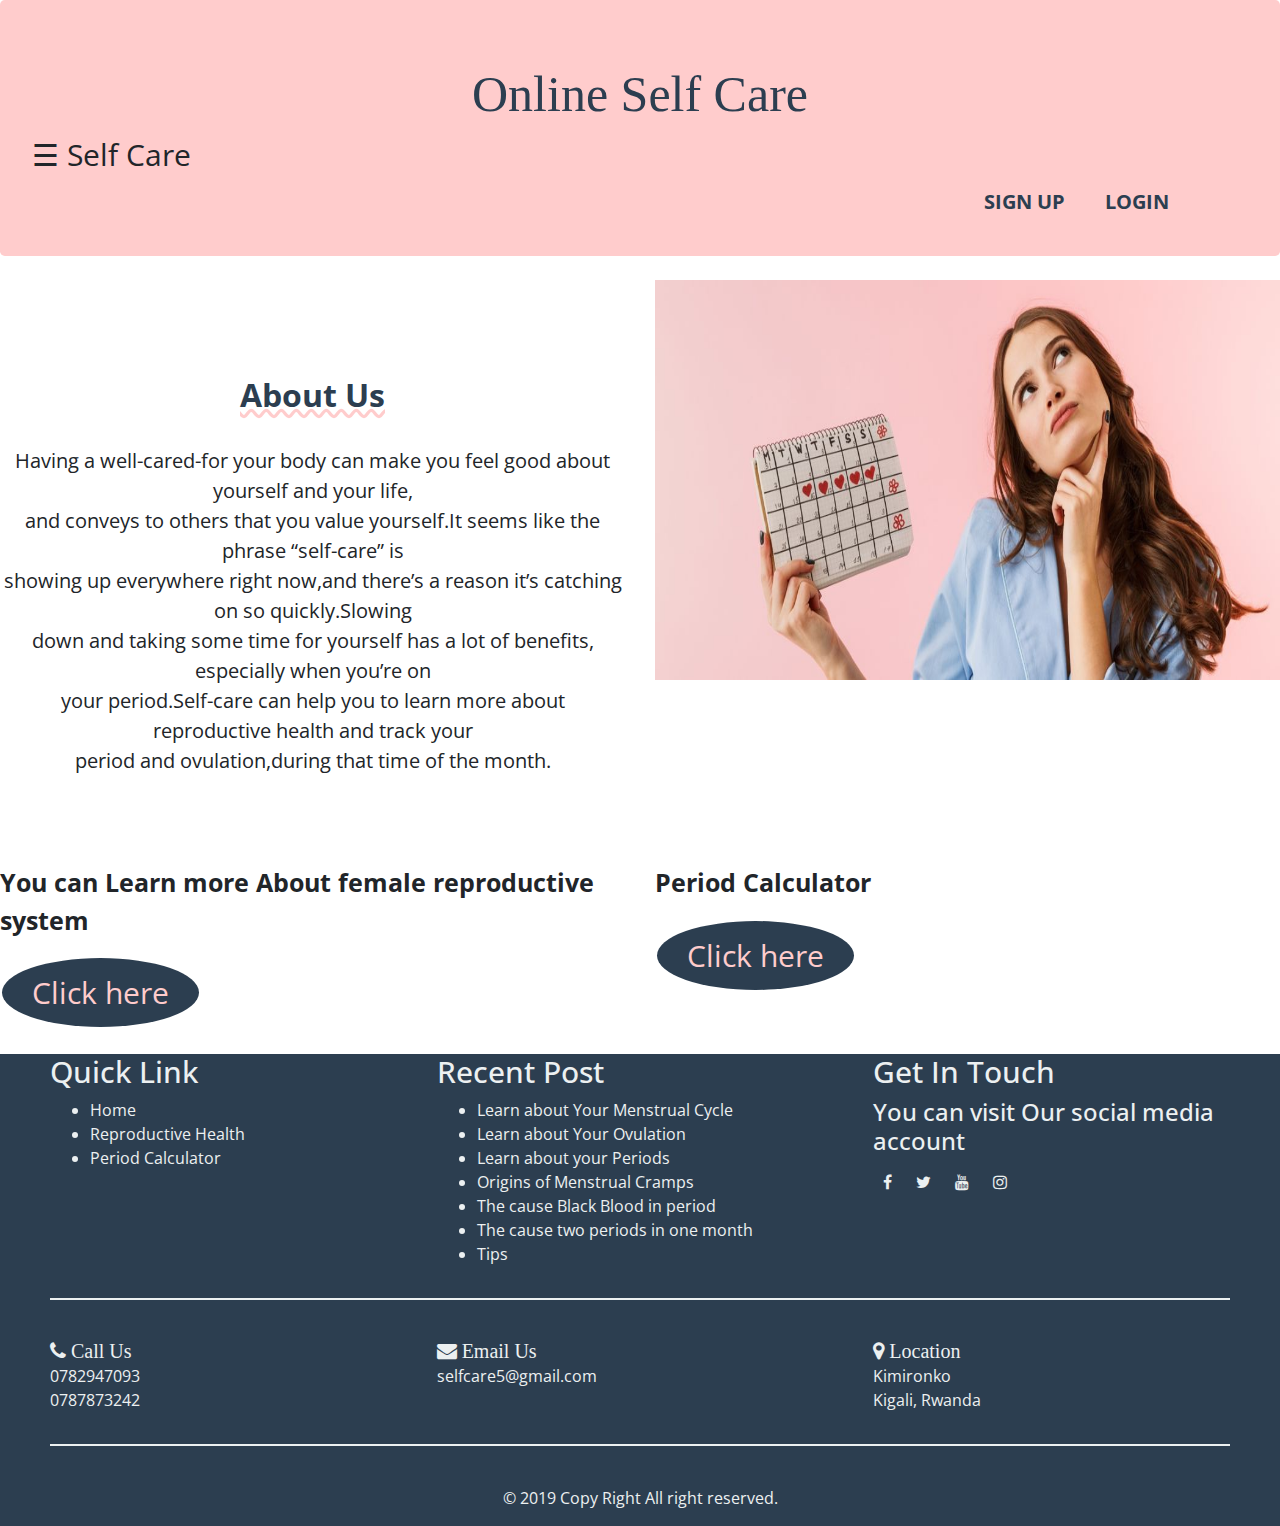
<file: index.html>
<!DOCTYPE html>
<html lang="en">

<head>
    <meta charset="UTF-8">
    <meta name="viewport" content="width=device-width, initial-scale=1.0">
    <meta http-equiv="X-UA-Compatible" content="ie=edge">
    <link rel="stylesheet" href="css/bootstrap.css">
    <link rel="stylesheet" href="css/styles.css">
    <link href="https://fonts.googleapis.com/css?family=Open+Sans+Condensed:300&display=swap" rel="stylesheet">
    <title>Online selfcare</title>
</head>

<body>
    <div class="container-fluide">
        <div class="row">

        <div class="col-sm-12">
                <div class="jumbotron">
                    <h2 id="hd">Online Self Care</h2>
                    <div id="mySidenav" class="sidenav">
                        <a href="javascript:void(0)" class="closebtn" onclick="closeNav()">&times;</a>
                        <a href="index.html">Home</a>
                        <!-- <a href="#">About Us</a> -->
                        <a href="reprotips.html">Reproductive Health</a>
                        <a href="index1.html">Period Calculator</a>
                    </div>
                    <span style="font-size:30px;cursor:pointer" onclick="openNav()" id="sp"
                        style="color: #2C3E50">&#9776; Self Care</span>
                    <div id="nav">
                        <nav>
                            <ul> <b>
                                    <li> <a href="index1.html">Sign Up</a> </li>
                                    <li> <a href="index1.html">Login</a> </li>
                                </b>
                            </ul>
                        </nav>
                    </div>
                </div>
            </div> 
        </div><br>
        <div class="row">
            <div class="col-sm-6"> <br> <br> <br> <br>
                <h2 id="h2"> <strong> About Us </strong></h2> <br>
                <p id="para">
                    Having a well-cared-for your body can make you feel good about yourself and your life,<br>
                    and conveys to others that you value yourself.It seems like the phrase “self-care” is <br>
                    showing up everywhere right now,and there’s a reason it’s catching on so quickly.Slowing <br>
                    down and taking some time for yourself has a lot of benefits, especially when you’re on <br>
                    your period.Self-care can help you to learn more about reproductive health and track your <br>
                    period and ovulation,during that time of the month.</p>
                </p> <br>
            </div>
            <div class="col-sm-6" id="feedback">
                <!-- <h2>Give us Feedback</h2>
                <form>
                    <div class="form-group">
                        <label for="comment">Comment:</label> <br>
                        <textarea id="comment" rows="4" cols="40"></textarea> <br>
                        <button type="button" class="btn" style="background-color: pink">Send</button>
                    </div>
                </form> -->
                <img src="Images/bckrgnd.jpg" alt="image" width="750" height="400">
            </div>
        </div> <br> <br>
        <div class="row">
            <div class="col-sm-6">
                <p style="font-size: 25px;"> <strong>You can Learn more About female reproductive system </strong></p>
                <button type="button" class="button" onclick=" window.location.href='reprotips.html';"> Click
                    here</button>
            </div>
            <div class="col-sm-6">
                <p style="font-size: 25px;"> <strong> Period Calculator</strong></p>
                <button type="button" class="button" onclick="window.location.href='index1.html';"> Click here</button>
            </div>

        </div>
        <br>
        <div id="footer">
            <div class="row">
                <div class="col-sm-4">
                    <div style="margin-left: 50px;">
                        <h3 style="font-size: 30px;">Quick Link</h3>
                        <ul>
                            <li>Home</li>
                            <!-- <li>About Us</li> -->
                            <li>Reproductive Health</li>
                           <li>Period Calculator</li>
                        </ul>
                    </div>
                </div>
                <div class="col-sm-4">
                    <h3 style="font-size: 30px;">Recent Post</h3>
                    <ul>
                        <li onclick=" window.location.href='#repro';">Learn about Your Menstrual Cycle</li>
                        <li>Learn about Your Ovulation</li>
                        <li>Learn about your Periods</li>
                        <li>Origins of Menstrual Cramps</li>
                        <li>The cause Black Blood in period</li>
                        <li>The cause two periods in one month</li>
                        <li>Tips</li>
                    </ul>
                </div>
                <div class="col-sm-4">
                    <h3 style="font-size: 30px;">Get In Touch</h3>
                    <link rel="stylesheet"
                        href="https://cdnjs.cloudflare.com/ajax/libs/font-awesome/4.7.0/css/font-awesome.min.css">
                    <h4>You can visit Our social media account</h4>
                    <a href="https://www.facebook.com/" class="fa fa-facebook" target="_blank"></a>
                    <a href="https://twitter.com/twitter?lang=en" class="fa fa-twitter" target="_blank"></a>
                    <a href="https://www.youtube.com/" class="fa fa-youtube" target="_blank"></a>
                    <a href="https://www.instagram.com/?hl=en" target="_blank" class="fa fa-instagram"></a>
                </div> <br>
            </div>
            <div class="row">
                <div class="col-sm-12">
                    <hr class="hr">
                </div>
            </div> <br>
            <div class="row">
                <div class="col-sm-4">
                    <i class="fa fa-phone" style="font-size: 20px;"> Call Us</i><br>
                    <p style="margin-left: 50px;">0782947093 <br> 0787873242</p>
                </div>
                <div class="col-sm-4">
                    <i class="fa fa-envelope" style="font-size: 20px;"> Email Us</i><br>
                    <p>selfcare5@gmail.com</p>
                </div>
                <div class="col-sm-4">
                    <i class="fa fa-map-marker" style="font-size: 20px;"> Location</i><br>
                    <p>Kimironko <br> Kigali, Rwanda</p>
                </div>
            </div>
            <div class="row">
                <div class="col-sm-12">
                    <hr class="hr">
                </div>
            </div> <br>
            <div class="row">
                <div class="col-sm-12">
                    <p id="copy" style="text-align: center;">&copy; 2019 Copy Right All right reserved.<p></p>
                </div>
            </div>

        </div>

    </div>
    <script src="js/jquery-3.4.1.js"></script>
    <script src="js/scripts.js"></script>
</body>

</html>
</file>
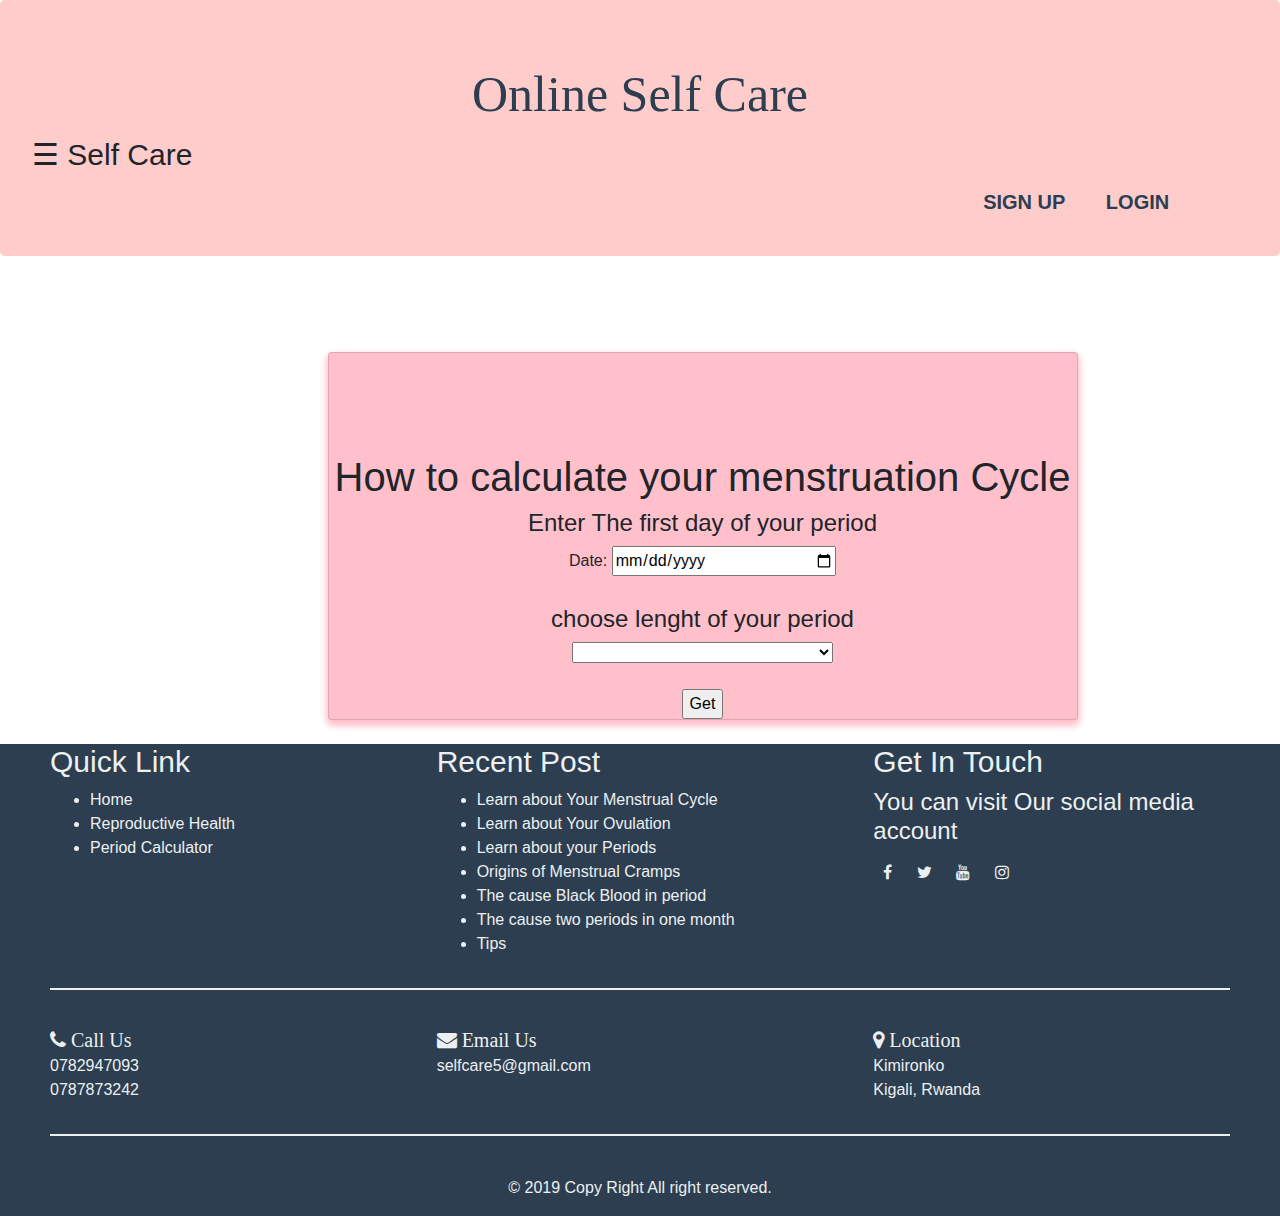
<file: period.html>
<!DOCTYPE html>
<html lang="en">
<head>
    <meta charset="UTF-8">
    <meta name="viewport" content="width=device-width, initial-scale=1.0">
    <meta http-equiv="X-UA-Compatible" content="ie=edge">
    <link rel="stylesheet" href="css/bootstrap.css">
    <link rel="stylesheet" href="css/styles.css">
    <title>period calculator</title>
</head>
<style>
     body{
            background-color: white;
           /* box-shadow:0 4px 6px 0 #B9770E , 0 4px 10px 0 #B9770E ;  */
           }
           #dat{
               margin-top: 100px;
           }
           form{
               text-align: center;
               border: 1%;
           }
           .card{
               background-color:pink;
              width: 60%;
              height:80%;
              text-align: right;
              margin-left: 25%;
               box-shadow:0 4px 6px 0 pink  , 0 4px 10px 0 pink ; 
           }
           button{
               color:black;
               background-color: #FF33FF ;
           }
           button:hover{
           background: white;
           }
           #birthdate{
               width: 30%;
               height: 5%;
           }
           #period{
             width: 35%;
             height: 5%;
           }
</style>
<body>
    <div class="container-fluide">
        <div class="row">

                <div class="col-sm-12">
                        <div class="jumbotron">
                            <h2 id="hd">Online Self Care</h2>
                            <div id="mySidenav" class="sidenav">
                                <a href="javascript:void(0)" class="closebtn" onclick="closeNav()">&times;</a>
                                <a href="index.html">Home</a>
                                <!-- <a href="#">About Us</a> -->
                                <a href="reprotips.html">Reproductive Health</a>
                                <a href="index1.html">Period Calculator</a>
                            </div>
                            <span style="font-size:30px;cursor:pointer" onclick="openNav()" id="sp"
                                style="color: #2C3E50">&#9776; Self Care</span>
                            <div id="nav">
                                <nav>
                                    <ul> <b>
                                            <li> <a href="index1.html">Sign Up</a> </li>
                                            <li> <a href="index1.html">Login</a> </li>
                                        </b>
                                    </ul>
                                </nav>
                            </div>
                        </div>
                    </div> 
                </div><br>
    <div class="col-md-12">
        <br><br><br>
        <div class="card">
            <div id="dat">
                <form>
                    <h1> How to calculate your menstruation Cycle</h1>
                    <h4> Enter The first day of your period</h4>
                    <label>Date:</label>
                    <input type="date" id="birthdate" />
                    <br><br>
                    <h4>choose lenght of your period</h4>
                    <select id="period">
                        <option aria-placeholder="period lenght"></option>
                        <!-- <option>20 days</option>
                        <option>21 days</option>
                        <option>22 days</option>
                        <option>23 days</option>
                        <option>24 days</option>
                        <option>25 days</option>
                        <option>26 days</option>
                        <ption>27 days</option> -->
                            <option>28 days</option>
                            <!-- <option>29 days</option>
                            <option>30 days</option>
                            <option>31 days</option>
                            <option>32 days</option>
                            <option>32days</option>
                            <option>33 days</option>
                            <option>34 days</option>
                            <option>35 days</option> -->
                    </select>
                    <br><br>
                    <input type="button" name="" value="Get" id="submit" onclick="getPeriod()">
                </form>
            </div>
        </div>
    </div> <br>
    <div id="footer">
            <div class="row">
                <div class="col-sm-4">
                    <div style="margin-left: 50px;">
                        <h3 style="font-size: 30px;">Quick Link</h3>
                        <ul>
                            <li>Home</li>
                            <!-- <li>About Us</li> -->
                            <li>Reproductive Health</li>
                           <li>Period Calculator</li>
                        </ul>
                    </div>
                </div>
                <div class="col-sm-4">
                    <h3 style="font-size: 30px;">Recent Post</h3>
                    <ul>
                        <li onclick=" window.location.href='#repro';">Learn about Your Menstrual Cycle</li>
                        <li>Learn about Your Ovulation</li>
                        <li>Learn about your Periods</li>
                        <li>Origins of Menstrual Cramps</li>
                        <li>The cause Black Blood in period</li>
                        <li>The cause two periods in one month</li>
                        <li>Tips</li>
                    </ul>
                </div>
                <div class="col-sm-4">
                    <h3 style="font-size: 30px;">Get In Touch</h3>
                    <link rel="stylesheet"
                        href="https://cdnjs.cloudflare.com/ajax/libs/font-awesome/4.7.0/css/font-awesome.min.css">
                    <h4>You can visit Our social media account</h4>
                    <a href="https://www.facebook.com/" class="fa fa-facebook" target="_blank"></a>
                    <a href="https://twitter.com/twitter?lang=en" class="fa fa-twitter" target="_blank"></a>
                    <a href="https://www.youtube.com/" class="fa fa-youtube" target="_blank"></a>
                    <a href="https://www.instagram.com/?hl=en" target="_blank" class="fa fa-instagram"></a>
                </div> <br>
            </div>
            <div class="row">
                <div class="col-sm-12">
                    <hr class="hr">
                </div>
            </div> <br>
            <div class="row">
                <div class="col-sm-4">
                    <i class="fa fa-phone" style="font-size: 20px;"> Call Us</i><br>
                    <p style="margin-left: 50px;">0782947093 <br> 0787873242</p>
                </div>
                <div class="col-sm-4">
                    <i class="fa fa-envelope" style="font-size: 20px;"> Email Us</i><br>
                    <p>selfcare5@gmail.com</p>
                </div>
                <div class="col-sm-4">
                    <i class="fa fa-map-marker" style="font-size: 20px;"> Location</i><br>
                    <p>Kimironko <br> Kigali, Rwanda</p>
                </div>
            </div>
            <div class="row">
                <div class="col-sm-12">
                    <hr class="hr">
                </div>
            </div> <br>
            <div class="row">
                <div class="col-sm-12">
                    <p id="copy" style="text-align: center;">&copy; 2019 Copy Right All right reserved.<p></p>
                </div>
            </div>

        </div>
</div>
    <script src="js/jquery-3.4.1.js"></script>
    <script>
        function getPeriod(){
             var date= document.getElementById("birthdate").value;
             var array =date.split("-");
             console.log("month:",date);
             var dd = parseInt(array[2]);
             var mm = parseInt(array[1]);
             var yy = parseInt(array[0]);
             console.log("year : "+ yy + "month :" + mm + "day: "+ dd);
             var day0=31;
var day1 =30;
var day2 =28;
var day3 =29;
var ovulation,period,result;
   if(day0 ==31){
 period = (dd +28) -day0;
alert( "your next date of period is : " + period );
ovulation = period/ 2;
result = Math.round(ovulation);
alert( " your next  date of ovulation is : " +result);
}
else if(day1 ==30){
period = (dd +28) -day1;
alert("your next date of  period is : " + period );
ovulation = period/ 2;
result = Math.round(ovulation);
alert( " your next  date of ovulation is : " + result);
}
else if( day2 ==29){
period = (dd +28) -day2;
alert("your next date of period is : " + period );
 ovulation = period/ 2;
result = Math.round(ovulation);
alert(" your next  date of ovulation is : "+ result);
}
else{
 period = (dd +28) -day3;
alert("your next  date of period is : " + period );
ovulation = period/ 2;
result = Math.round(ovulation);
alert(" your next  date of ovulation is : " + result);
}
 }
    </script>
    <script src="js/scripts.js"></script>
</body>
</html>
</file>
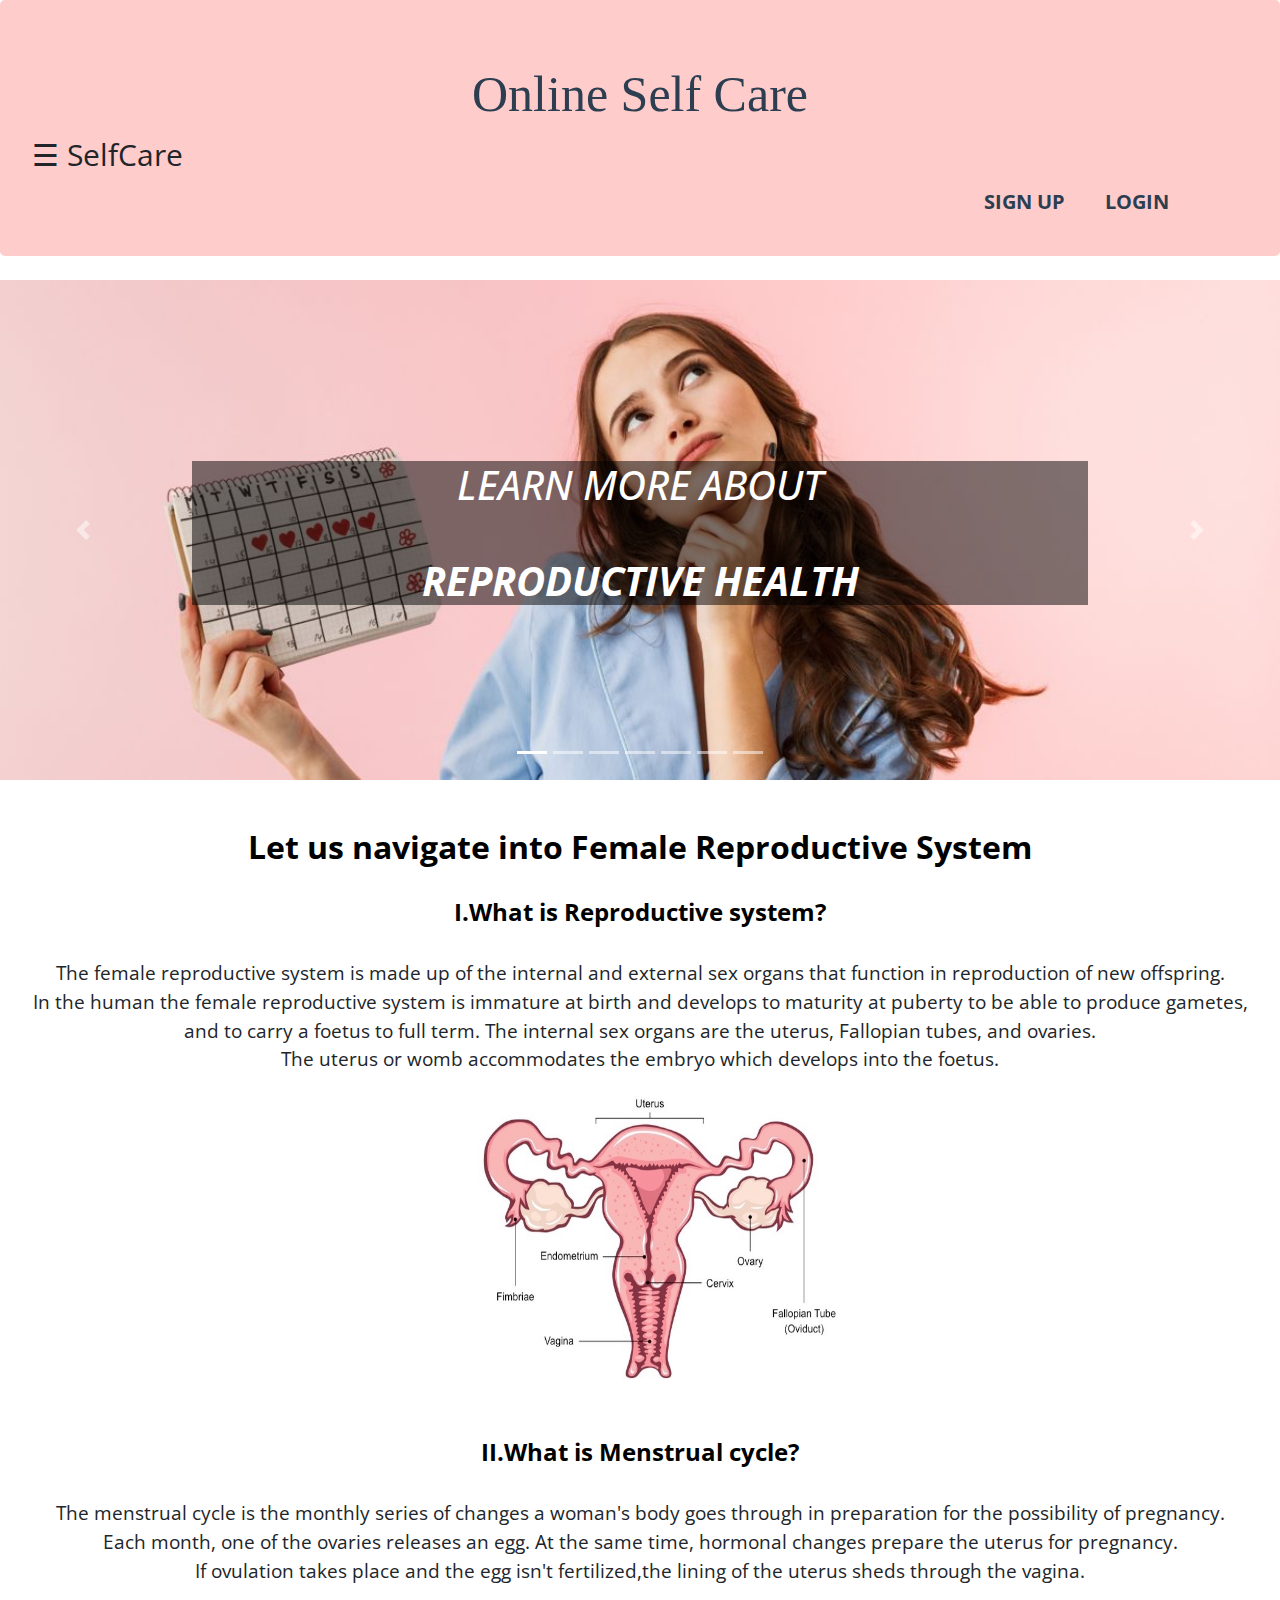
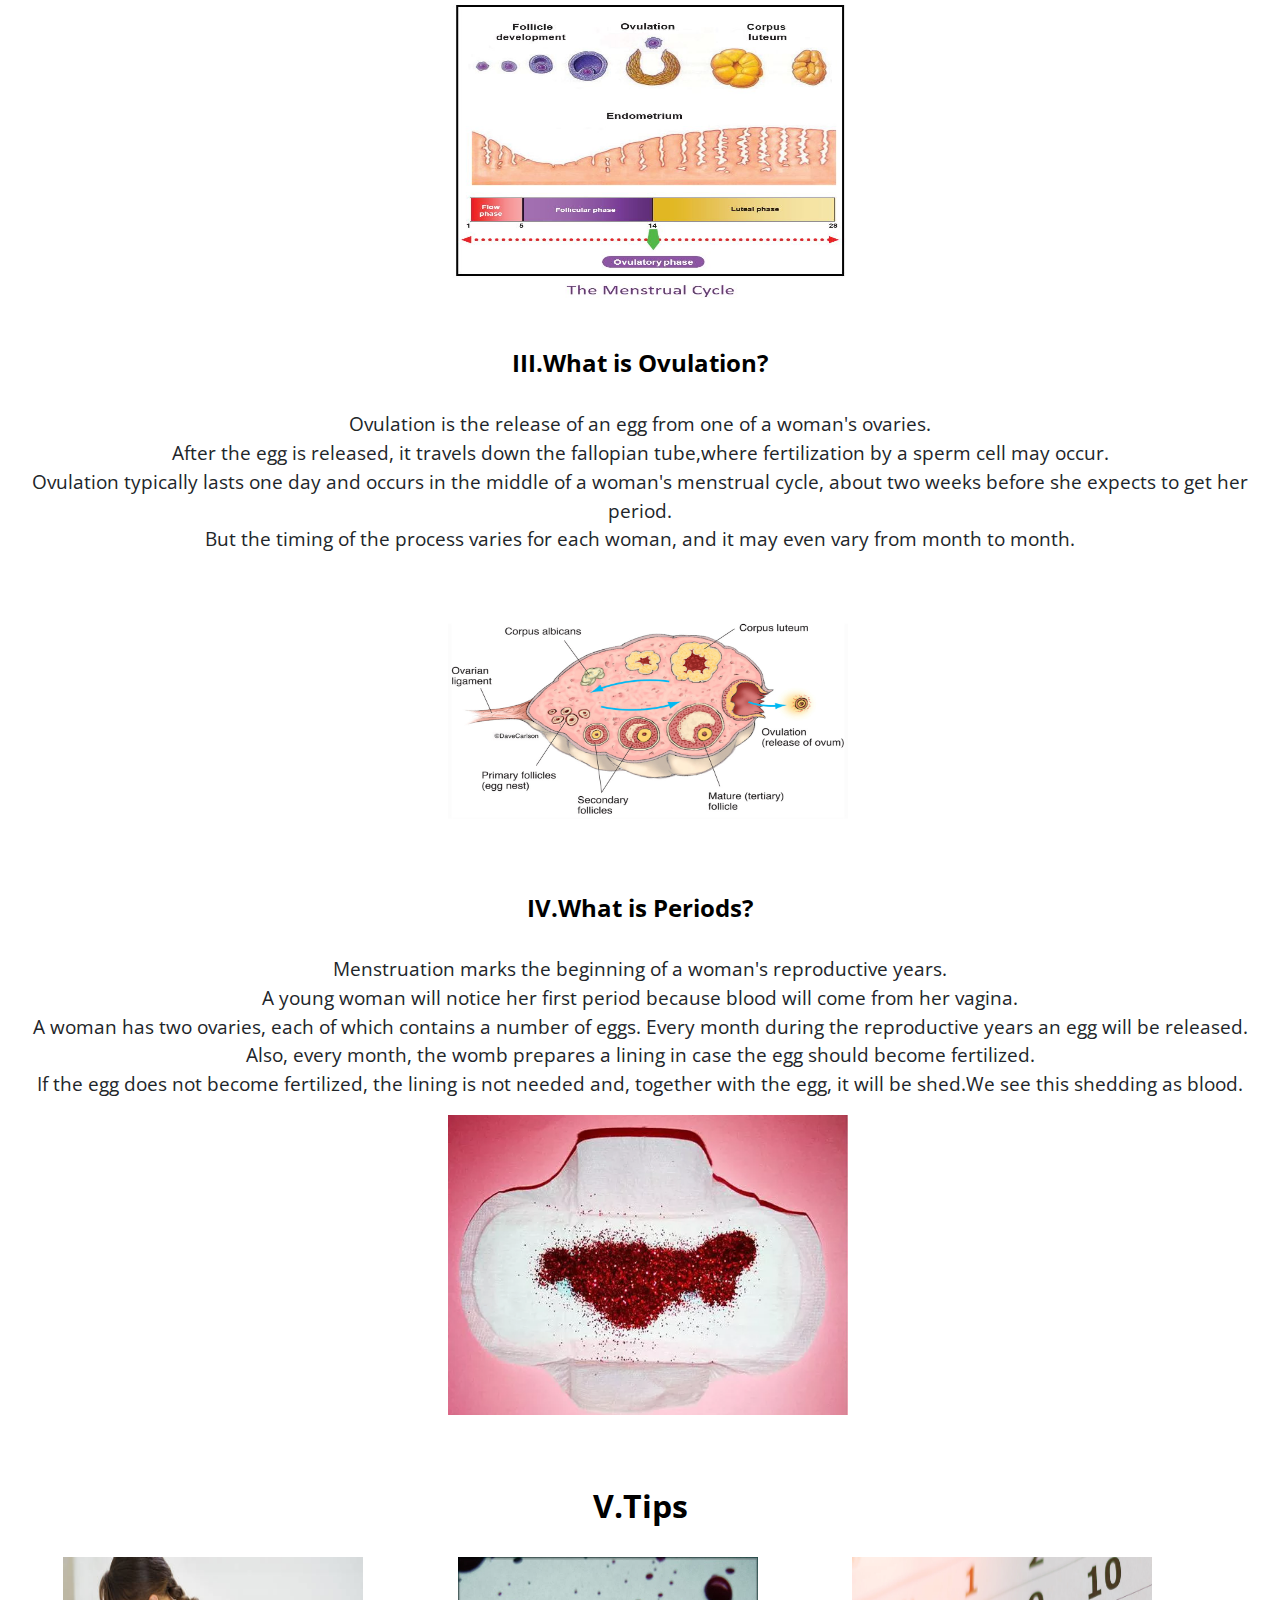
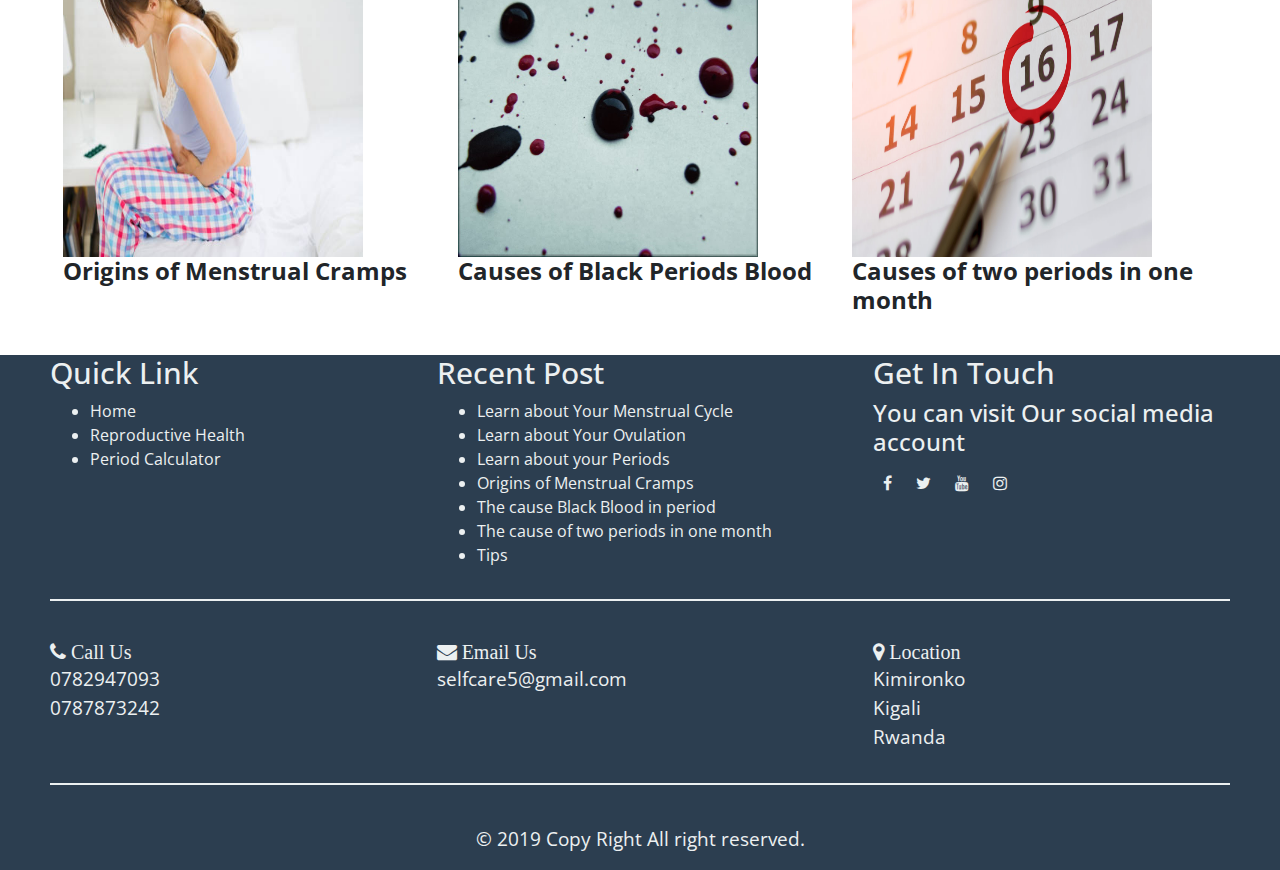
<file: reprotips.html>
<!DOCTYPE html>
<html lang="en">

<head>
  <meta charset="UTF-8">
  <meta name="viewport" content="width=device-width, initial-scale=1.0">
  <meta http-equiv="X-UA-Compatible" content="ie=edge">
  <link rel="stylesheet" href="https://stackpath.bootstrapcdn.com/bootstrap/4.3.1/css/bootstrap.min.css">
  <link href="https://fonts.googleapis.com/css?family=Open+Sans+Condensed:300&display=swap" rel="stylesheet">
  <link rel="stylesheet" href="css/styles.css">
  <title>Reproductive health</title>
</head>

<body>
  <div class="container-fluide">
    <div class="row">
      <div class="col-sm-12">
        <div class="jumbotron">
          <h2 id="hd">Online Self Care</h2>
          <div id="mySidenav" class="sidenav">
            <a href="javascript:void(0)" class="closebtn" onclick="closeNav()">&times;</a>
            <a href="index.html">Home</a>
            <!-- <a href="#">About Us</a> -->
            <a href="reprotips.html">Reproductive Health</a>
            <a href="index1.html">Period Calculator</a>
          </div>
          <span style="font-size:30px;cursor:pointer" onclick="openNav()" id="sp" style="color: #2C3E50">&#9776; SelfCare</span>
          <div id="nav">
            <nav>
              <ul> <b>
                  <li> <a href="index1.html">Sign Up</a> </li>
                  <li> <a href="index1.html">Login</a> </li>
                </b>
              </ul>
            </nav>
          </div>
        </div>
      </div>
    </div><br>
    <div class="row">
      <div class="col-sm-12">
        <div class="bd-example">
          <div id="carouselExampleCaptions" class="carousel slide" data-ride="carousel">
            <ol class="carousel-indicators">
              <li data-target="#carouselExampleCaptions" data-slide-to="0" class="active"></li>
              <li data-target="#carouselExampleCaptions" data-slide-to="1"></li>
              <li data-target="#carouselExampleCaptions" data-slide-to="2"></li>
              <li data-target="#carouselExampleCaptions" data-slide-to="3"></li>
              <li data-target="#carouselExampleCaptions" data-slide-to="4"></li>
              <li data-target="#carouselExampleCaptions" data-slide-to="5"></li>
              <li data-target="#carouselExampleCaptions" data-slide-to="6"></li>
            </ol>
            <div class="carousel-inner">
              <div class="carousel-item active">
                <img src="images/bckrgnd.jpg" class="d-block w-100" alt="..." height="500px">
                <div class="carousel-caption d-none d-md-block">
                  <h5 id="h5">LEARN MORE ABOUT<br><br><strong>REPRODUCTIVE HEALTH</strong></h5>
                </div>
              </div>
              <div class="carousel-item">
                <a href="#repro"><img src="images/female-front.jpeg" class="d-block w-100" alt="..." height="500px">
                  <div class="carousel-caption d-none d-md-block">
                    <h5 id="h5">Learn about<br><br><strong>Female reproductive system</strong></h5>
                  </div>
                </a>
              </div>
              <div class="carousel-item">
                <a href="#menstrual"><img src="images/menstrual -cycle.jpg" class="d-block w-100" alt="..."
                    height="500px">
                  <div class="carousel-caption d-none d-md-block">
                    <h5 id="h5">Learn about<br><br><strong>Your Menstrual Cycle</strong></h5>
                  </div>
                </a>
              </div>
              <div class="carousel-item">
                <a href="#ovulation"><img src="images/Ovulation.jpg" class="d-block w-100" alt="..." height="500px">
                  <div class="carousel-caption d-none d-md-block">
                    <h5 id="h5">Learn about<br><br><strong>Your Ovulation</strong></h5>
                  </div>
                </a>
              </div>
              <div class="carousel-item">
                <a href="#periods"><img src="images/periods.webp" class="d-block w-100" alt="..." height="500px">
                  <div class="carousel-caption d-none d-md-block">
                    <h5 id="h5">Learn about<br><br><strong>Your Periods</strong></h5>
                  </div>
                </a>
              </div>
              <div class="carousel-item">
                <a href="#cramps"><img src="images/Period-pain.jpg" class="d-block w-100" alt="..." height="500px">
                  <div class="carousel-caption d-none d-md-block">
                    <h5 id="h5">Know<br><br><strong>The cause of menstrual cramps</strong></h5>
                  </div>
                </a>
              </div>
              <div class="carousel-item">
                <a href="#black"><img src="images/BlackBlood.jpg" class="d-block w-100" alt="..." height="500px">
                  <div class="carousel-caption d-none d-md-block">
                    <h5 id="h5">Know<br><br><strong>The cause of Black Blood in periods</strong></h5>
                  </div>
                </a>
              </div>
              <div class="carousel-item">
                <a href="#p-two"><img src="images/iron-and-menstruation-image-1.jpg" class="d-block w-100" alt="..."
                    height="500px">
                  <div class="carousel-caption d-none d-md-block">
                    <h5 id="h5">Know <br><br><strong>The cause two periods in one month</strong></h5>
                  </div>
                    <h5 id="h5">Learn about<br><br><strong>Female reproductive system</strong></h5></div>
                </a>
              </div>
            <div class="carousel-item">
              <a href="#menstrual"><img src="images/menstrual -cycle.jpg" class="d-block w-100" alt="..."
                  height="500px">
                <div class="carousel-caption d-none d-md-block">
                  <h5 id="h5">Learn about<br><br><strong>Your Menstrual Cycle</strong></h5></div>
              </a>
            </div>
          </div>
          <a class="carousel-control-prev" href="#carouselExampleCaptions" role="button" data-slide="prev">
            <span class="carousel-control-prev-icon" aria-hidden="true"></span>
            <span class="sr-only">Previous</span>
          </a>
          <a class="carousel-control-next" href="#carouselExampleCaptions" role="button" data-slide="next">
            <span class="carousel-control-next-icon" aria-hidden="true"></span>
            <span class="sr-only">Next</span>
          </a>
        </div>
      </div>
    </div><br><br>
    <div class="row">
      <div class="col md-12" id="repro">
        <h2><strong>Let us navigate into Female Reproductive System</strong></h2><br>
        <h3><strong>I.What is Reproductive system?</strong></h3><br>
        <p>The female reproductive system is made up of the internal and external sex organs that function in
          reproduction
          of new offspring.<br>
          In the human the female reproductive system is immature at birth and develops to maturity at puberty to be
          able
          to produce gametes,<br>
          and to carry a foetus to full term. The internal sex organs are the uterus, Fallopian tubes, and ovaries.<br>
          The uterus or womb accommodates the embryo which develops into the foetus.</p>
        <img src="images/female-front.jpeg" alt="mesntrual" id="menstr" height="300px" width="400px">
      </div>
    </div><br><br>
    <div class="row">
      <div class="col md-12" id="menstrual">
        <h3><strong>II.What is Menstrual cycle?</strong></h3><br>
        <p>The menstrual cycle is the monthly series of changes a woman's body goes through in preparation for the
          possibility of pregnancy.<br>
          Each month, one of the ovaries releases an egg.
          At the same time, hormonal changes prepare the uterus for pregnancy.<br>
          If ovulation takes place and the egg isn't fertilized,the lining of the uterus sheds through the vagina.</p>
        <img src="images/menstrual -cycle.jpg" alt="mesntrual" id="menstr" height="300px" width="400px">
      </div>
    </div><br><br>
    <div class="row">
      <div class="col md-12" id="ovulation">
        <h3><strong>III.What is Ovulation?</strong></h3><br>
        <p>Ovulation is the release of an egg from one of a woman's ovaries.<br>
          After the egg is released, it travels down the fallopian tube,where fertilization by a sperm cell may
          occur.<br>
          Ovulation typically lasts one day and occurs in the middle of a woman's menstrual cycle, about two weeks
          before
          she expects to get her period.<br>
          But the timing of the process varies for each woman, and it may even vary from month to month.</p>
        <img src="images/Ovulation.jpg" alt="ovulation" id="ovul" height="300px" width="400px">
      </div>

    </div><br>
    <div class="row">
      <div class="col md-12" id="periods">
        <h3><strong>IV.What is Periods?</strong></h3><br>
        <p>Menstruation marks the beginning of a woman's reproductive years.<br>
          A young woman will notice her first period because blood will come from her vagina.<br>
          A woman has two ovaries,
          each of which contains a number of eggs. Every month during the reproductive years an egg will be
          released.<br>
          Also, every month, the womb prepares a lining in case the egg should become fertilized.<br>
          If the egg does not become fertilized, the lining is not needed and, together with the egg, it will be shed.We
          see this shedding as blood.
        </p>
        <img src="images/periods.webp" alt="periods" id="perio" height="300px" width="400px">
      </div>
    </div><br><br><br>
    <div class="row">
      <div class="col md-12">
        <h2><strong>V.Tips</strong></h2><br>
      </div>
    </div>
    <div class="row mx-5">
      <div class="col-md-4" id="cramps">
        <img src="images/Period-pain.jpg" alt="painful" width="300px" height="300px">
        <h4 id="head1"><strong>Origins of Menstrual Cramps</strong></h4>
        <p>
          <ul id="parf1">
            <li>Prostaglandins chemicals.</li>
            <li>Endometriosis-uterine tissue that appears outside the uterus.</li>
            <li>Fibroids and adenomyosis-noncancerous (benign) growths in the uterus</li>
            <li>Infections in the reproductive organs.</li>
            <li>Abnormal pregnancy, such as an ectopic pregnancy.</li>
            <li>Ovarian cyst.</li>
            <li>Narrow cervix.</li>
          </ul>
        </p>
      </div>
      <div class="col-md-4" id="black">
        <img src="images/BlackBlood.jpg" alt="black" width="300px" height="300px">
        <h4 id="head2"><strong>Causes of Black Periods Blood</strong></h4>
        <p>
          <ul id="parf2">
            <li>It is just te start(or end) of your periods.</li>
            <li>Someting may be stuck inside you.</li>
            <li>Retained menses or hematocolpos.</li>
            <li>It may indicate cervical cancer.</li>
            <li>A missed misscarriage.</li>
            <li>Implantation bleeding.</li>
            <li>Sexually transmitted diseases.</li>
            <li>Pelvic inflamatory disease.</li>
          </ul>
        </p>
      </div>
      <div class="col-md-4" id="p-two">
        <img src="images/iron-and-menstruation-image-1.jpg" alt="twoperiods" height="300px" width="300px">
        <h4 id="head3"><strong>Causes of two periods in one month</strong></h4>
        <p>
          <ul id="parf3">
            <li>One-time anomaly</li>
            <li>Young age</li>
            <li>Endometriosis</li>
            <li>Perimenopause</li>
            <li>Perimenopause</li>
            <li>Thyroid problems</li>
            <li>Uterine fibroids</li>
            <li>Shorter menstrual cycle</li>
          </ul>
          </ps>
      </div>
    </div><br>
    <div id="footer">
        <div class="row">
            <div class="col-sm-4">
                <div style="margin-left: 50px;">
                    <h4 style="font-size: 30px;">Quick Link</h4>
                    <ul>
                        <li>Home</li>
                        <!-- <li>About Us</li> -->
                        <li>Reproductive Health</li>
                        <li>Period Calculator</li>
                    </ul>
                </div>
            </div>
            <div class="col-sm-4">
                <h4 style="font-size: 30px;">Recent Post</h4>
                <ul>
                    <li>Learn about Your Menstrual Cycle</li>
                    <li>Learn about Your Ovulation</li>
                    <li>Learn about your Periods</li>
                    <li>Origins of Menstrual Cramps</li>
                    <li>The cause Black Blood in period</li>
                    <li>The cause of two periods in one month</li>
                    <li>Tips</li>
                </ul>
            </div>
            <div class="col-sm-4">
                <h4 style="font-size: 30px;">Get In Touch</h4>
                <link rel="stylesheet"
                    href="https://cdnjs.cloudflare.com/ajax/libs/font-awesome/4.7.0/css/font-awesome.min.css">
                <h4>You can visit Our social media account</h4>
                <a href="https://www.facebook.com/" class="fa fa-facebook" target="_blank"></a>
                <a href="https://twitter.com/twitter?lang=en" class="fa fa-twitter" target="_blank"></a>
                <a href="https://www.youtube.com/" class="fa fa-youtube" target="_blank"></a>
                <a href="https://www.instagram.com/?hl=en" target="_blank" class="fa fa-instagram"></a>
            </div> <br>
        </div>
        <div class="row">
            <div class="col-sm-12">
                <hr class="hr">
            </div>
        </div> <br>
        <div class="row">
            <div class="col-sm-4">
                <i class="fa fa-phone" style="font-size: 20px;"> Call Us</i><br>
                <p id="pp1" style="margin-left: 50px;">0782947093 <br> 0787873242</p>
            </div>
            <div class="col-sm-4">
                <i class="fa fa-envelope" style="font-size: 20px;"> Email Us</i><br>
                <p id="pp2">selfcare5@gmail.com</p>
            </div>
            <div class="col-sm-4">
                <i class="fa fa-map-marker" style="font-size: 20px;"> Location</i><br>
                <p id="pp3">Kimironko <br> Kigali Rwanda</p>
            </div>
        </div>
        <div class="row">
            <div class="col-sm-12">
                <hr class="hr">
            </div>
        </div> <br>
        <div class="row">
            <div class="col-sm-12">
                <p id="copy" style="text-align: center;">&copy; 2019 Copy Right All right reserved.<p></p>
            </div>
        </div>

    </div>

</div>
  </div>
  <script src="https://code.jquery.com/jquery-3.3.1.slim.min.js"></script>
  <script src="https://cdnjs.cloudflare.com/ajax/libs/popper.js/1.14.7/umd/popper.min.js"></script>
  <script src="https://stackpath.bootstrapcdn.com/bootstrap/4.3.1/js/bootstrap.min.js"></script>
  <script src="js/scripts.js"></script>
</body>

</html>
<style>
  h2 {
    text-align: center;
    color: black;
  }

  h3 {
    text-align: center;
    color: black;
    font-style: unset;
    font-size: 150%;
  }

  p {
    text-align: center;
    font-style: inherit;
    font-size: 120%;
  }

  #menstr {
    margin-left: 35%;
  }

  #ovul {
    margin-left: 35%;
  }

  #perio {
    margin-left: 35%;
  }

  #h5 {
    background: rgb(0, 0, 0);
    background: rgba(0, 0, 0, 0.5);
    color: white;
    margin-bottom: 15%;
    font-size: 40px;
    font-style: italic;
  }

  body {
    font-family: 'Open Sans Condensed', sans-serif;
  }

  #parf1 {
    display: none;
    background: pink;
  }

  #parf2 {
    display: none;
    background: pink;
  }

  #parf3 {
    display: none;
    background: pink;
  }



  #head1:hover {
    color: hotpink;
    text-decoration: underline;
    cursor: grab;
  }

  #head2:hover {
    color: hotpink;
    text-decoration: underline;
    cursor: grab;
  }

  #head3:hover {
    color: hotpink;
    text-decoration: underline;
    cursor: grab;
  }

  a {
    text-decoration: underline none;
  }
</style>
<script>
  $(document).ready(function () {
    $("h4#head1").click(function () {
      $("ul#parf1").toggle();
    });
    $("h4#head2").click(function () {
      $("ul#parf2").toggle();
    });
    $("h4#head3").click(function () {
      $("ul#parf3").toggle();
    });
  });
</script>
</file>
<file: css/styles.css>
.jumbotron{
    background-color: #FFCCCC;
    margin-bottom: 0;
    padding-bottom: 1%;
}
  /* The side navigation menu */
.sidenav {
    height: 40%;
    width: 0; 
    position: fixed;
    z-index: 1; 
    top: 0; 
    left: 0;
    /* background-color: #111;  */
    background: rgba(0,0,0,1);
    overflow-x: hidden; 
    padding-top: 60px;
    transition: 0.5s; 
  }
  
  /* The navigation menu links */
  .sidenav a {
    padding: 8px 8px 8px 32px;
    text-decoration: none;
    font-size: 25px;
    color: #ECF0F1; 
    display: block;
    transition: 0.3s;
    font-style: bold;
  }
  
  /* When you mouse over the navigation links, change their color */
   .sidenav a:hover {
    color: #f1f1f1;
  } 
  
  /* Position and style the close button (top right corner) */
  .sidenav .closebtn {
    position: absolute;
    top: 0;
    right: 25px;
    font-size: 40px;
    margin-left: 50px;
  }
  
  /* Style page content - use this if you want to push the page content to the right when you open the side navigation */
  #main {
    transition: margin-left .5s;
    padding: 20px;
  } 
  /* On smaller screens, where height is less than 450px, change the style of the sidenav (less padding and a smaller font size) */
  @media screen and (max-height: 450px) {
    .sidenav {padding-top: 15px;}
    .sidenav a {font-size: 18px;}
  }
  #hd{
      text-align: center;
      font-family: Cambria, Cochin, Georgia, Times, 'Times New Roman', serif;
      font-size: 50px;
      color: #2C3E50;
  }
  #para{
  font-family: 'Open Sans Condensed', sans-serif;
   text-align:center; 
   font-size:20px;
   text-align: center;
  }
  #h2{
    text-align: center;
    text-decoration: underline wavy #FFCCCC;
    color:#2C3E50;
  }
  body{
    font-family: 'Open Sans Condensed', sans-serif;
  }
  nav {
    max-width: 960px;
    margin: 0 auto;
    padding: 10px 0;
    margin-right: 5%;
}

nav ul {
    text-align: right;
}

nav ul li {
    display: inline-block;
}

nav ul li a {
    padding: 18px;
    text-transform: uppercase;
    text-decoration: none;
    color: #2C3E50;
    font-size: 20px;
}

nav ul li a:hover {
    box-shadow: 0 0 10px rgba(0, 0, 0, 0.1), insert 0 0 1px rgba(255, 255, 255, 0.6);
    background: rgb(235, 222, 240);
    color: #FFCCCC;
    text-decoration: none;
}
#footer{
  background-color: #2C3E50;
  color: #ECF0F1;
}

.fa:hover {
    color: black;
}

.fa-facebook,  .fa-twitter, .fa-youtube,  .fa-instagram{
  color: #ECF0F1;
  padding: 10px;
}
.hr{
  border: 1px solid #ECF0F1;
  margin-left: 50px;
  margin-right: 50px;
}
.fa-phone{
  font-size: 500px;
  margin-left: 50px;
  margin-right: 50px;
}
  .button {
    background-color:  #2C3E50;
    border: none;
    color: #FFCCCC;
    padding: 12px 30px;
    text-align: center;
    text-decoration: none;
    font-size: 30px;
    margin: 3px 1.5px;
    cursor: pointer;
    border-radius: 50%;
  }
  #pp1,#pp2{
    margin-right: 450px;
  }
  #pp3{
    margin-right:400px
  }
</file>
